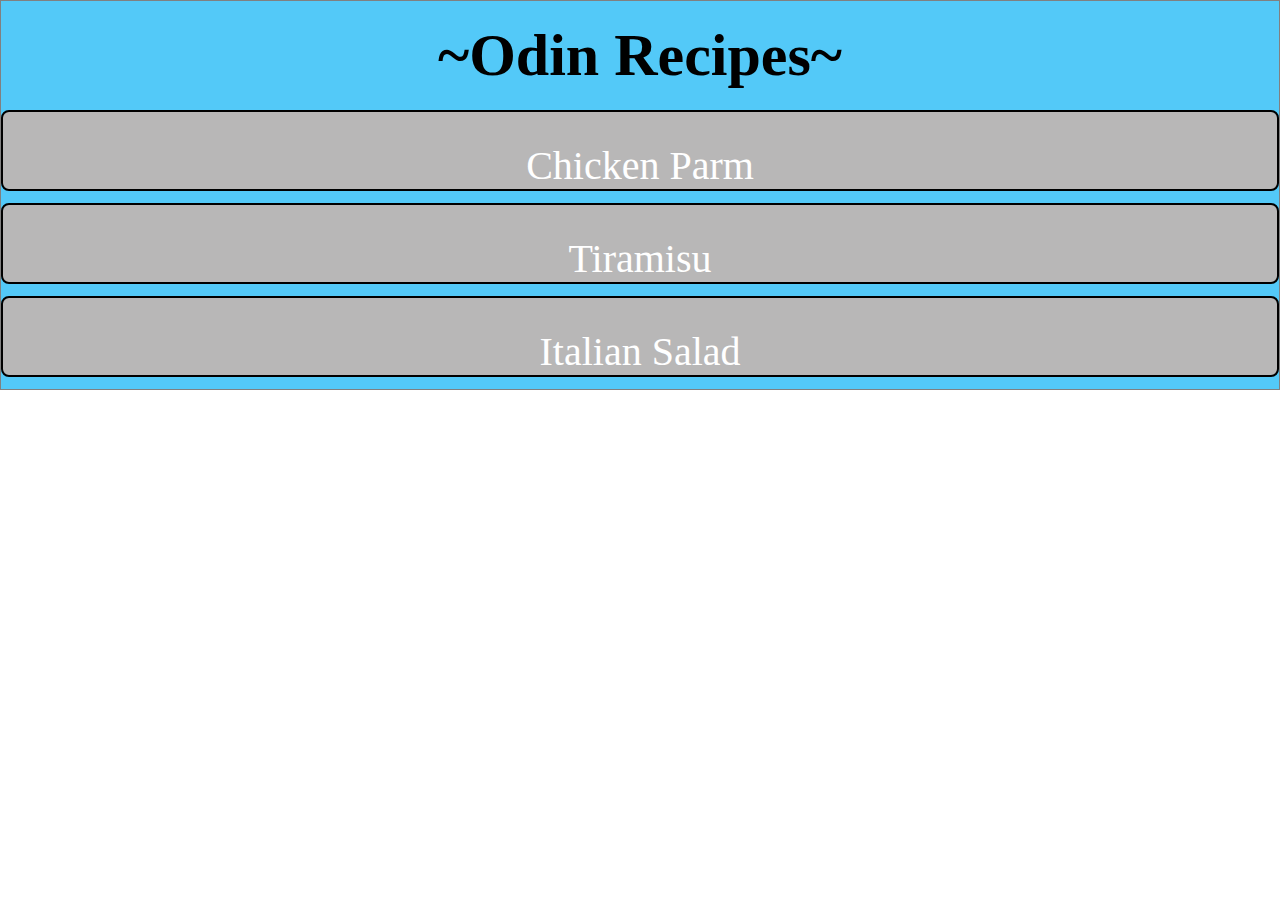
<file: index.html>
<!DOCTYPE html>
<html lang="en">
<head>
  <meta charset="UTF-8">
  <meta http-equiv="X-UA-Compatible" content="IE=edge">
  <meta name="viewport" content="width=device-width, initial-scale=1.0">
  <title>Odin Recipes | Home</title>
  <link rel="stylesheet" href="styles.css">
</head>
<body>
  <div class="box-container">
    <h1>~Odin Recipes~</h1>
    <ul>
      <li><a href="chicken-parm.html">Chicken Parm</a></li>
      <li><a href="tiramisu.html">Tiramisu</a></li>
      <li><a href="italian-salad.html">Italian Salad</a></li>
    </ul>
  </div>
</body>
</html>
</file>
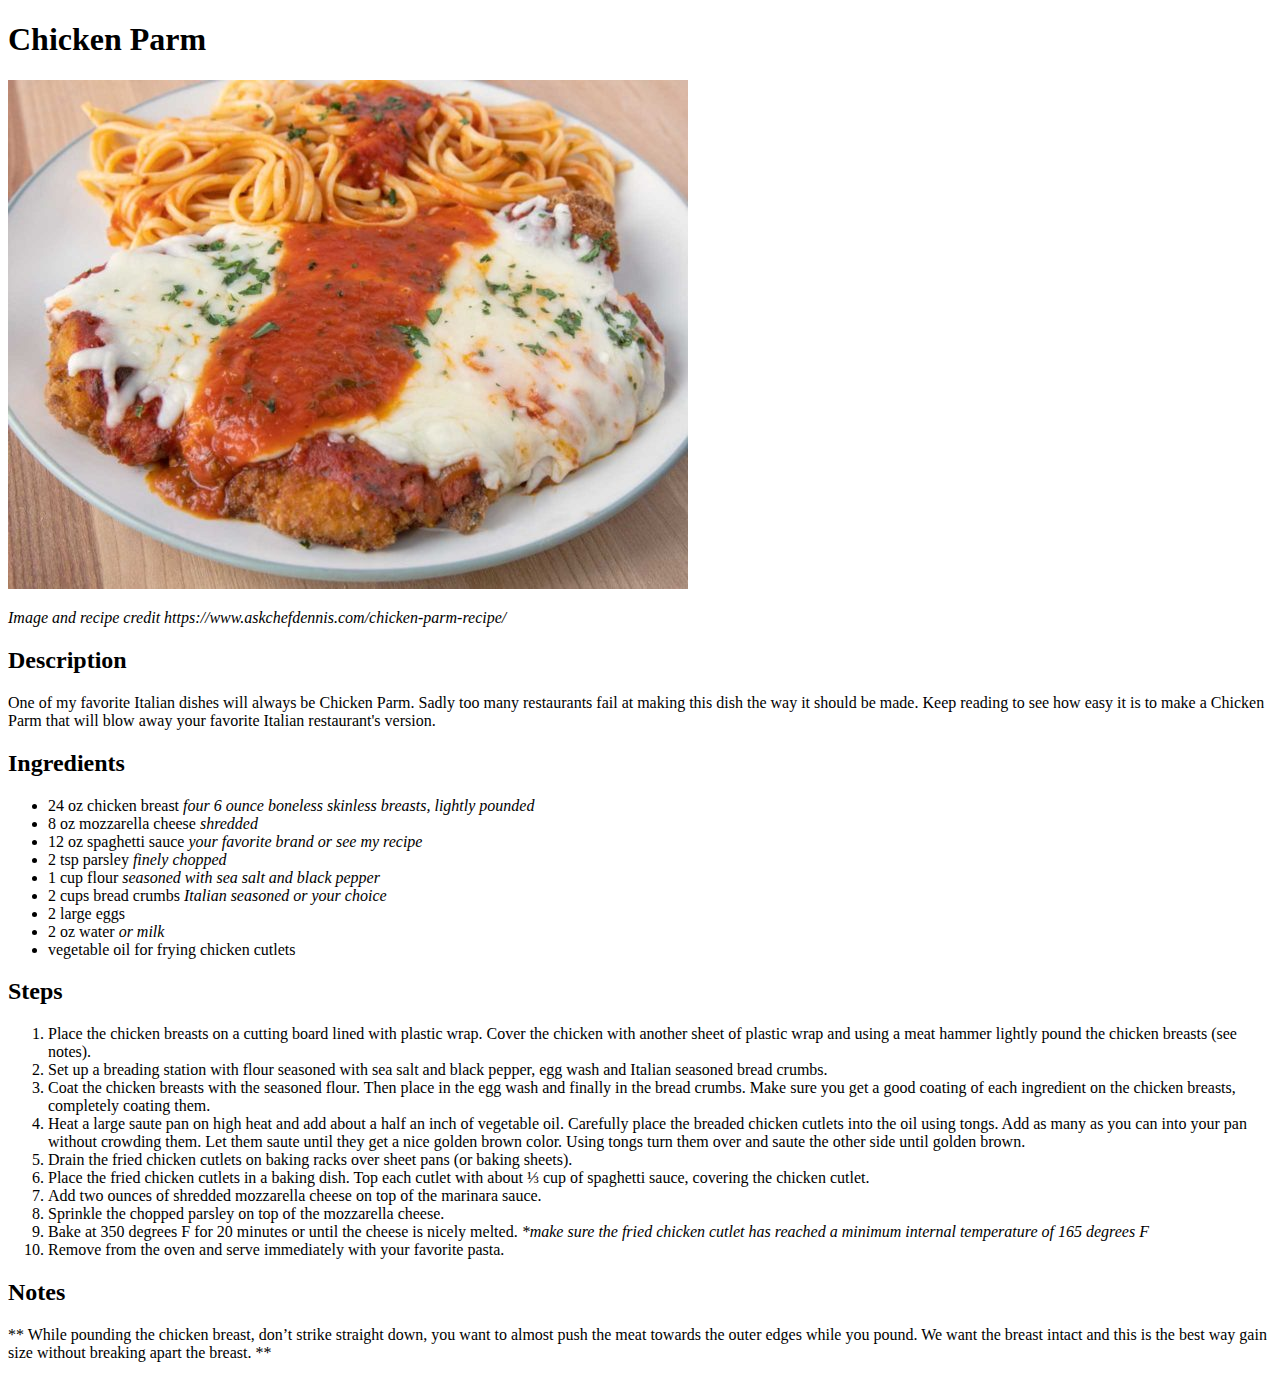
<file: chicken-parm.html>
<!DOCTYPE html>
<html lang="en">
<head>
  <meta charset="UTF-8">
  <meta http-equiv="X-UA-Compatible" content="IE=edge">
  <meta name="viewport" content="width=device-width, initial-scale=1.0">
  <title>Odin Recipes | Chicken Parm</title>
</head>
<body>
  <h1>Chicken Parm</h1>
  <img src="images/chicken-parm.jpg" alt="Image of cooked chicken parm">
  <p><em>Image and recipe credit https://www.askchefdennis.com/chicken-parm-recipe/</em></p>
  <h2>Description</h2>
  <p>One of my favorite Italian dishes will always be Chicken Parm. 
    Sadly too many restaurants fail at making this dish the way it should be made. 
    Keep reading to see how easy it is to make a Chicken Parm that will blow away 
    your favorite Italian restaurant's version.</p>
  <h2>Ingredients</h2>
  <ul>
    <li>24 oz chicken breast <em>four 6 ounce boneless skinless breasts, lightly pounded</em></li>
    <li>8 oz mozzarella cheese <em>shredded</em></li>
    <li>12 oz spaghetti sauce <em>your favorite brand or see my recipe</em></li>
    <li>2 tsp parsley <em>finely chopped</em></li>
    <li>1 cup flour <em>seasoned with sea salt and black pepper</em></li>
    <li>2 cups bread crumbs <em>Italian seasoned or your choice</em></li>
    <li>2 large eggs</li>
    <li>2 oz water <em>or milk</em></li>
    <li>vegetable oil for frying chicken cutlets</li>
  </ul>
  <h2>Steps</h2>
  <ol>
    <li>Place the chicken breasts on a cutting board lined with plastic wrap. Cover the chicken with another sheet of plastic wrap and using a meat hammer lightly pound the chicken breasts (see notes).</li>
    <li>Set up a breading station with flour seasoned with sea salt and black pepper, egg wash and Italian seasoned bread crumbs.</li>
    <li>Coat the chicken breasts with the seasoned flour. Then place in the egg wash and finally in the bread crumbs. Make sure you get a good coating of each ingredient on the chicken breasts, completely coating them. </li>
    <li>Heat a large saute pan on high heat and add about a half an inch of vegetable oil. Carefully place the breaded chicken cutlets into the oil using tongs. Add as many as you can into your pan without crowding them. 
      Let them saute until they get a nice golden brown color. Using tongs turn them over and saute the other side until golden brown.</li>
    <li>Drain the fried chicken cutlets on baking racks over sheet pans (or baking sheets). </li>
    <li>Place the fried chicken cutlets in a baking dish. Top each cutlet with about ⅓ cup of spaghetti sauce, covering the chicken cutlet. </li>
    <li>Add two ounces of shredded mozzarella cheese on top of the marinara sauce.</li>
    <li>Sprinkle the chopped parsley on top of the mozzarella cheese.</li>
    <li>Bake at 350 degrees F for 20 minutes or until the cheese is nicely melted.
      <em>*make sure the fried chicken cutlet has reached a minimum internal temperature of 165 degrees F</em></li>
    <li>Remove from the oven and serve immediately with your favorite pasta.</li>
  </ol>
  <h2>Notes</h2>
  <p>** While pounding the chicken breast, don’t strike straight down, you want to almost push the meat towards the outer edges while you pound. We want the breast intact and this is the best way gain size without breaking apart the breast. **</p>
</body>
</html>
</file>
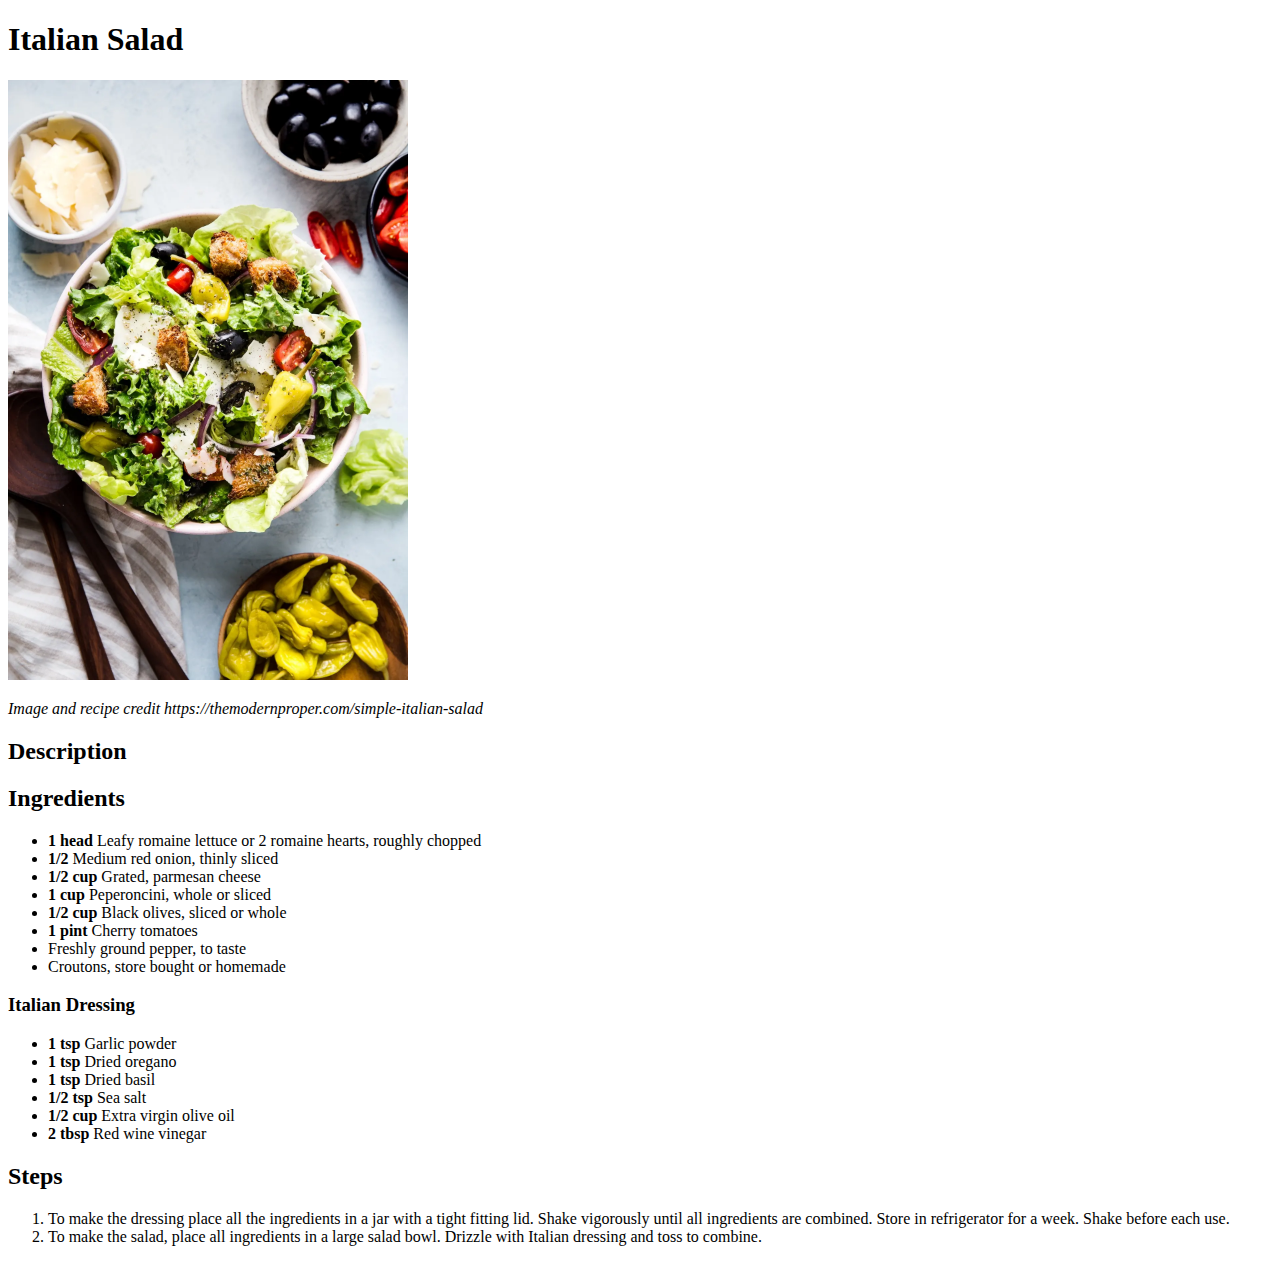
<file: italian-salad.html>
<!DOCTYPE html>
<html lang="en">
<head>
  <meta charset="UTF-8">
  <meta http-equiv="X-UA-Compatible" content="IE=edge">
  <meta name="viewport" content="width=device-width, initial-scale=1.0">
  <title>Odin Recipes | Italian Salad</title>
</head>
<body>
  <h1>Italian Salad</h1>
  <img width="400px" src="images/italian-salad.jpg" alt="Image of salad">
  <p><em>Image and recipe credit https://themodernproper.com/simple-italian-salad</em></p>
  <h2>Description</h2>
  <p></p>
  <h2>Ingredients</h2>
  <ul>
    <li><strong>1 head</strong> Leafy romaine lettuce or 2 romaine hearts, roughly chopped</li>
    <li><strong>1/2</strong> Medium red onion, thinly sliced</li>
    <li><strong>1/2 cup</strong> Grated, parmesan cheese</li>
    <li><strong>1 cup</strong> Peperoncini, whole or sliced</li>
    <li><strong>1/2 cup</strong> Black olives, sliced or whole</li>
    <li><strong>1 pint</strong> Cherry tomatoes</li>
    <li>Freshly ground pepper, to taste</li>
    <li>Croutons, store bought or homemade</li>
  </ul>
  <h3>Italian Dressing</h3>
  <ul>
    <li><strong>1 tsp</strong> Garlic powder</li>
    <li><strong>1 tsp</strong> Dried oregano</li>
    <li><strong>1 tsp</strong> Dried basil</li>
    <li><strong>1/2 tsp</strong> Sea salt</li>
    <li><strong>1/2 cup</strong> Extra virgin olive oil</li>
    <li><strong>2 tbsp</strong> Red wine vinegar</li>
  </ul>
  <h2>Steps</h2>
  <ol>
    <li>To make the dressing place all the ingredients in a jar with a tight fitting lid. Shake vigorously until all ingredients are combined. Store in refrigerator for a week. Shake before each use.</li>
    <li>To make the salad, place all ingredients in a large salad bowl. Drizzle with Italian dressing and toss to combine.</li>
  </ol>
</body>
</html>
</file>
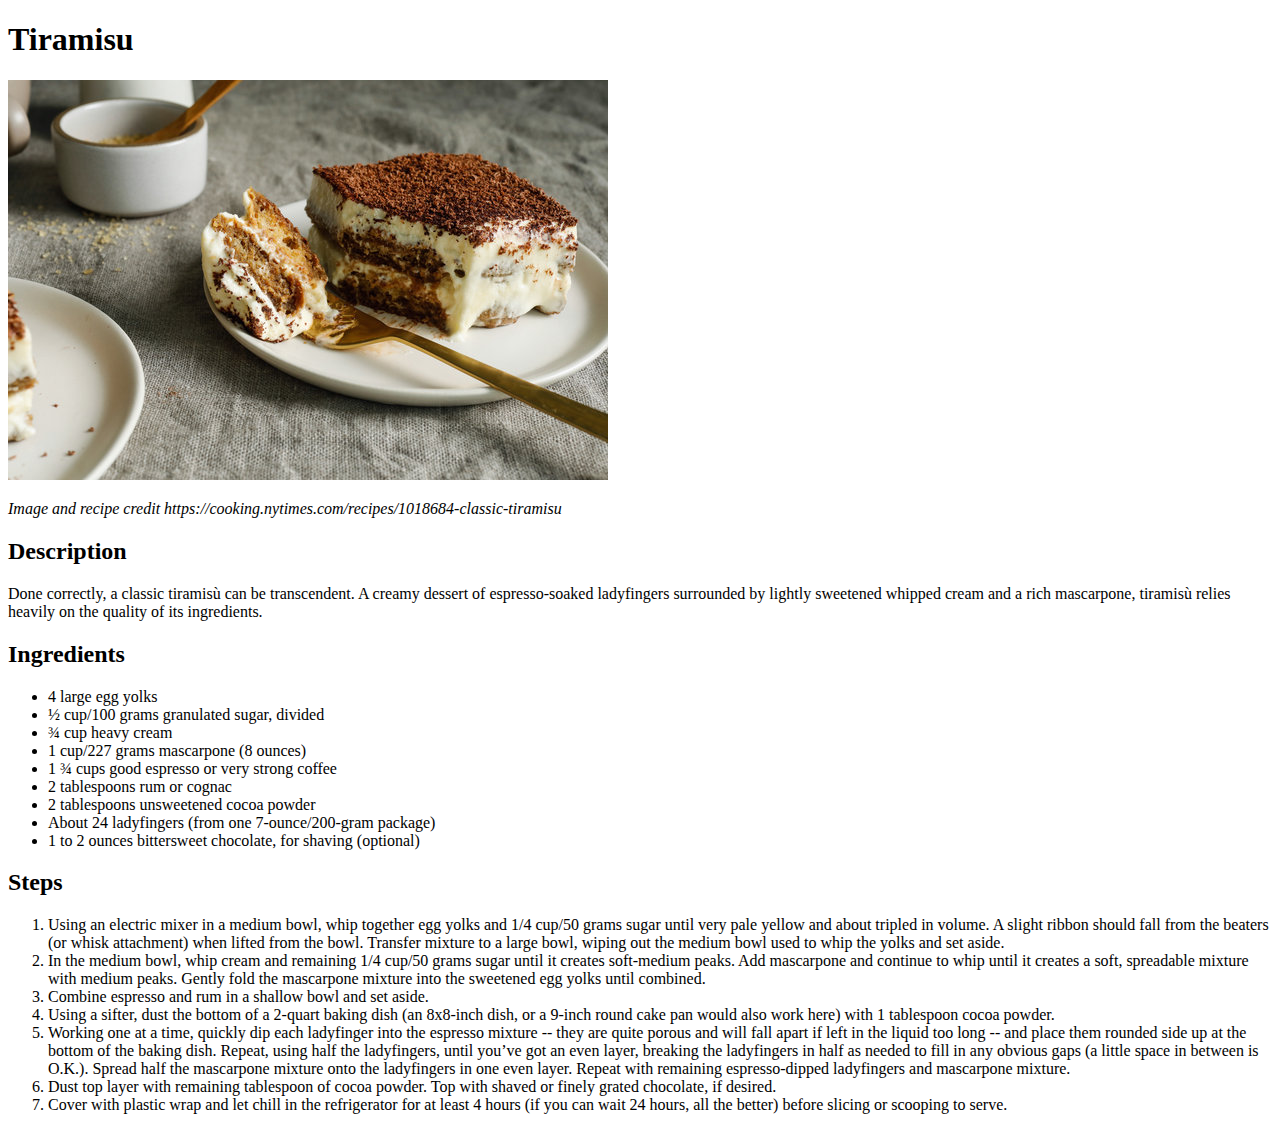
<file: tiramisu.html>
<!DOCTYPE html>
<html lang="en">
<head>
  <meta charset="UTF-8">
  <meta http-equiv="X-UA-Compatible" content="IE=edge">
  <meta name="viewport" content="width=device-width, initial-scale=1.0">
  <title>Odin Recipes | Tiramisu</title>
</head>
<body>
  <h1>Tiramisu</h1>
  <img src="images/tiramisu.jpg" alt="Image of tiramisu">
  <p><em>Image and recipe credit https://cooking.nytimes.com/recipes/1018684-classic-tiramisu</em></p>
  <h2>Description</h2>
  <p>Done correctly, a classic tiramisù can be transcendent. A creamy dessert of espresso-soaked ladyfingers surrounded by lightly sweetened whipped cream and a rich mascarpone, tiramisù relies heavily on the quality of its ingredients.</p>
  <h2>Ingredients</h2>
  <ul>
    <li>4 large egg yolks </li>
    <li>½ cup/100 grams granulated sugar, divided </li>
    <li>¾ cup heavy cream </li>
    <li>1 cup/227 grams mascarpone (8 ounces) </li>
    <li>1 ¾ cups good espresso or very strong coffee </li>
    <li>2 tablespoons rum or cognac </li>
    <li>2 tablespoons unsweetened cocoa powder </li>
    <li>About 24 ladyfingers (from one 7-ounce/200-gram package) </li>
    <li>1 to 2 ounces bittersweet chocolate, for shaving (optional) </li>
  </ul>
  <h2>Steps</h2>
  <ol>
    <li>Using an electric mixer in a medium bowl, whip together egg yolks and 1/4 cup/50 grams sugar until very pale yellow and about tripled in volume. A slight ribbon should fall from the beaters (or whisk attachment) when lifted from the bowl. Transfer mixture to a large bowl, wiping out the medium bowl used to whip the yolks and set aside.</li>
    <li>In the medium bowl, whip cream and remaining 1/4 cup/50 grams sugar until it creates soft-medium peaks. Add mascarpone and continue to whip until it creates a soft, spreadable mixture with medium peaks. Gently fold the mascarpone mixture into the sweetened egg yolks until combined.</li>
    <li>Combine espresso and rum in a shallow bowl and set aside.</li>
    <li>Using a sifter, dust the bottom of a 2-quart baking dish (an 8x8-inch dish, or a 9-inch round cake pan would also work here) with 1 tablespoon cocoa powder.</li>
    <li>Working one at a time, quickly dip each ladyfinger into the espresso mixture -- they are quite porous and will fall apart if left in the liquid too long -- and place them rounded side up at the bottom of the baking dish. Repeat, using half the ladyfingers, until you’ve got an even layer, breaking the ladyfingers in half as needed to fill in any obvious gaps (a little space in between is O.K.). Spread half the mascarpone mixture onto the ladyfingers in one even layer. Repeat with remaining espresso-dipped ladyfingers and mascarpone mixture.</li>
    <li>Dust top layer with remaining tablespoon of cocoa powder. Top with shaved or finely grated chocolate, if desired.</li>
    <li>Cover with plastic wrap and let chill in the refrigerator for at least 4 hours (if you can wait 24 hours, all the better) before slicing or scooping to serve.</li>
  </ol>
</body>
</html>
</file>
<file: styles.css>
* {
  margin: 0;
  padding: 0;
}

.box-container {
  border: 1px solid grey;
  text-align: center;
  background-color: rgb(83, 201, 248)
}

h1 {
  font-family: 'Times New Roman', Times, serif;
  font-size: 60px;
  margin: 20px;
}

ul {
  list-style: none;
}

/* Per MDN, to fix bug with screen readers */
ul li::before {
  content: "\200B";
}

li {
  background-color: rgb(184, 183, 183);
  border: 2px solid black;
  border-radius: 8px;
  margin-bottom: 12px;
  padding-top: 30px;
  text-align: center;
}

li:hover {
  cursor: pointer;
  background-color: rgb(151, 67, 67);
}

li a {
  color: white;
  font-size: 40px;
  height: 80px;
  text-decoration: none;
}
</file>
